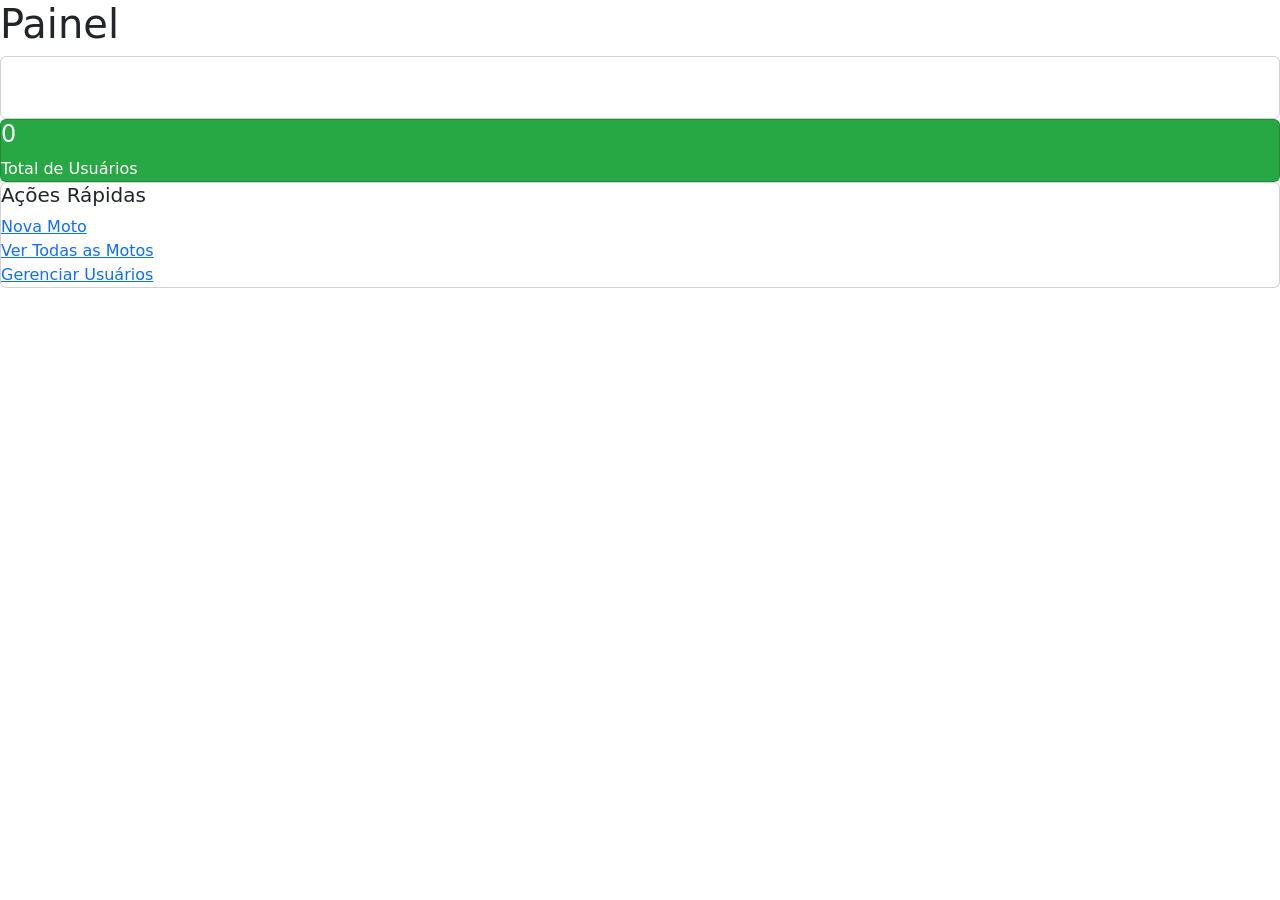
<file: src/main/resources/templates/index.html>
<!DOCTYPE html>
<html xmlns:th="http://www.thymeleaf.org" lang="pt-br">
<head>
    <meta charset="UTF-8">
    <title>Dashboard</title>
    <link rel="stylesheet" href="https://cdn.jsdelivr.net/npm/bootstrap@5.3.3/dist/css/bootstrap.min.css"/>
    <link rel="stylesheet" href="https://cdn.jsdelivr.net/npm/bootstrap-icons@1.11.0/font/bootstrap-icons.css"/>
</head>
<body th:with="pageTitle='Dashboard', content=~{::content}" th:insert="~{fragments/layout}">

<div th:fragment="content">
    <div class="linha">
        <div class="coluna-12">
            <h1 class="titulo margem-baixo-4">
                Painel
            </h1>
        </div>
    </div>

    <div class="linha margem-baixo-4">
        <div class="coluna-6">
            <div class="card" style="background-color: var(--cor-principal); color: white;">
                <div class="corpo-card">
                    <div class="flexivel espaco-entre">
                        <div>
                            <h4 class="card-title" th:text="${totalMotos}">0</h4>
                            <p class="card-text">Total de Motos</p>
                        </div>
                    </div>
                </div>
            </div>
        </div>
        
        <div class="coluna-6">
            <div class="card" style="background-color: #28a745; color: white;">
                <div class="corpo-card">
                    <div class="flexivel espaco-entre">
                        <div>
                            <h4 class="card-title" th:text="${totalUsuarios}">0</h4>
                            <p class="card-text">Total de Usuários</p>
                        </div>
                    </div>
                </div>
            </div>
        </div>
    </div>

    <div class="linha">
        <div class="coluna-12">
            <div class="card">
                <div class="cabecalho-card">
                    <h5 class="titulo-pequeno">
                        Ações Rápidas
                    </h5>
                </div>
                <div class="corpo-card">
                    <div class="linha">
                        <div class="coluna-4 margem-baixo-3">
                            <a th:href="@{/motos/novo}" class="botao" style="width: 100%;">
                                Nova Moto
                            </a>
                        </div>
                        <div class="coluna-4 margem-baixo-3">
                            <a th:href="@{/motos}" class="botao-outline" style="width: 100%;">
                                Ver Todas as Motos
                            </a>
                        </div>
                        <div class="coluna-4 margem-baixo-3">
                            <a th:href="@{/usuarios}" class="botao-secundario" style="width: 100%;">
                                Gerenciar Usuários
                            </a>
                        </div>
                    </div>
                </div>
            </div>
        </div>
    </div>

</div>

</body>
</html>
</file>
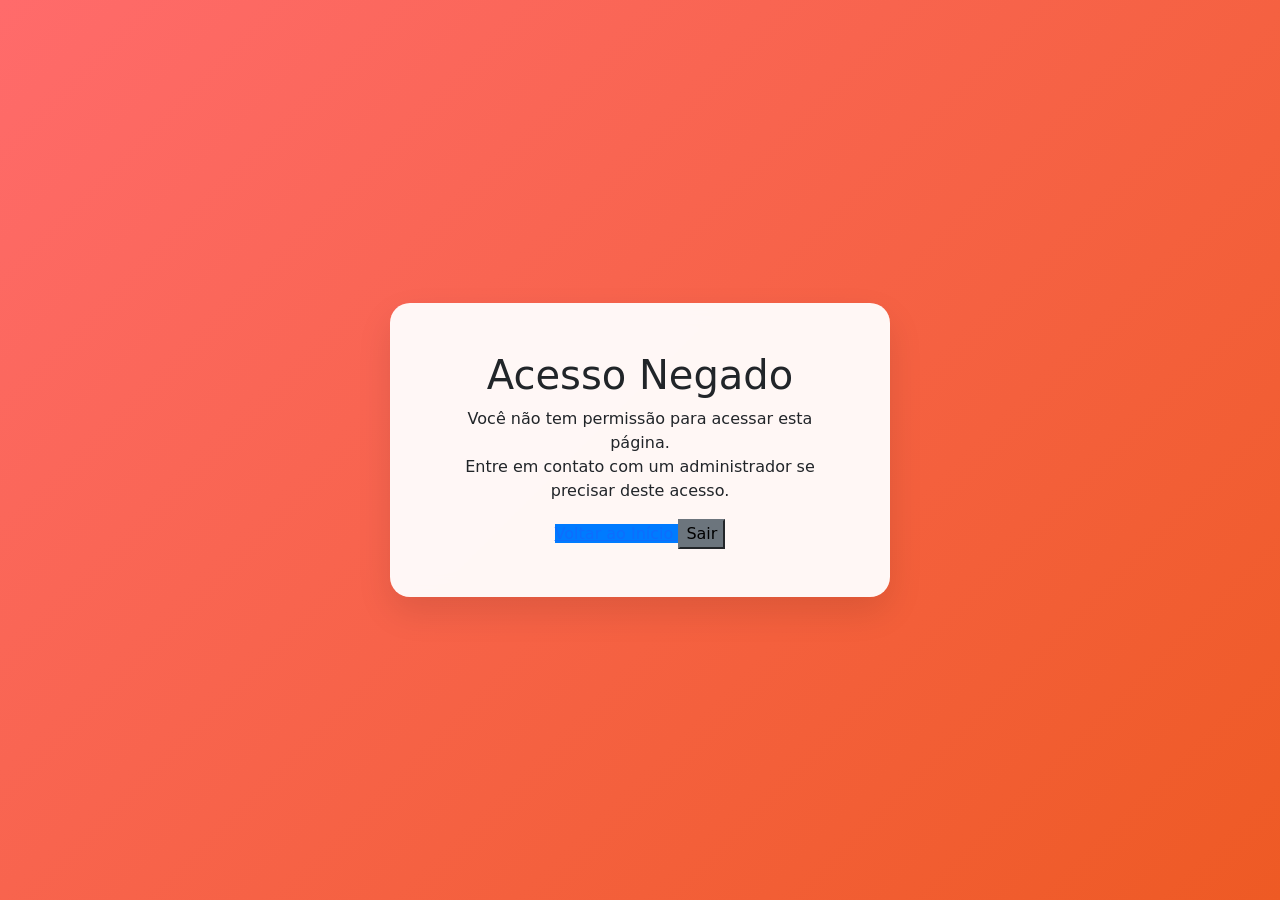
<file: src/main/resources/templates/acesso-negado.html>
<!DOCTYPE html>
<html xmlns:th="http://www.thymeleaf.org" lang="pt-br">
<head>
    <meta charset="UTF-8">
    <title>Acesso Negado</title>
    <link rel="stylesheet" href="https://cdn.jsdelivr.net/npm/bootstrap@5.3.3/dist/css/bootstrap.min.css"/>
    <link rel="stylesheet" th:href="@{/css/custom.css}"/>
    <style>
        body {
            background: linear-gradient(135deg, #ff6b6b 0%, #ee5a24 100%);
            height: 100vh;
            display: flex;
            align-items: center;
            justify-content: center;
        }
        .error-card {
            background: rgba(255, 255, 255, 0.95);
            backdrop-filter: blur(10px);
            border-radius: 20px;
            box-shadow: 0 15px 35px rgba(0, 0, 0, 0.1);
            padding: 3rem;
            text-align: center;
            max-width: 500px;
        }
        .error-icon {
            font-size: 4rem;
            color: #ff6b6b;
            margin-bottom: 1rem;
        }
        .botao {
            background-color: #007bff !important;
            border-color: #007bff !important;
        }
        .botao:hover {
            background-color: #0056b3 !important;
            border-color: #0056b3 !important;
        }
        .botao-secundario {
            background-color: #6c757d !important;
            border-color: #6c757d !important;
        }
        .botao-secundario:hover {
            background-color: #545b62 !important;
            border-color: #545b62 !important;
        }
    </style>
</head>
<body>
    <div class="error-card">
        <h1 class="titulo margem-baixo-3">Acesso Negado</h1>
        <p class="texto-cinza margem-baixo-4">
            Você não tem permissão para acessar esta página.<br>
            Entre em contato com um administrador se precisar deste acesso.
        </p>
        
        <div class="flexivel centralizar" style="gap: 1rem;">
            <a th:href="@{/motos}" class="botao">
                Voltar ao Início
            </a>
            <form th:action="@{/logout}" method="post" style="display: inline;">
                <input type="hidden" th:name="${_csrf.parameterName}" th:value="${_csrf.token}"/>
                <button type="submit" class="botao-secundario">
                    Sair
                </button>
            </form>
        </div>
    </div>

    <script src="https://cdn.jsdelivr.net/npm/bootstrap@5.3.3/dist/js/bootstrap.bundle.min.js"></script>
</body>
</html>
</file>
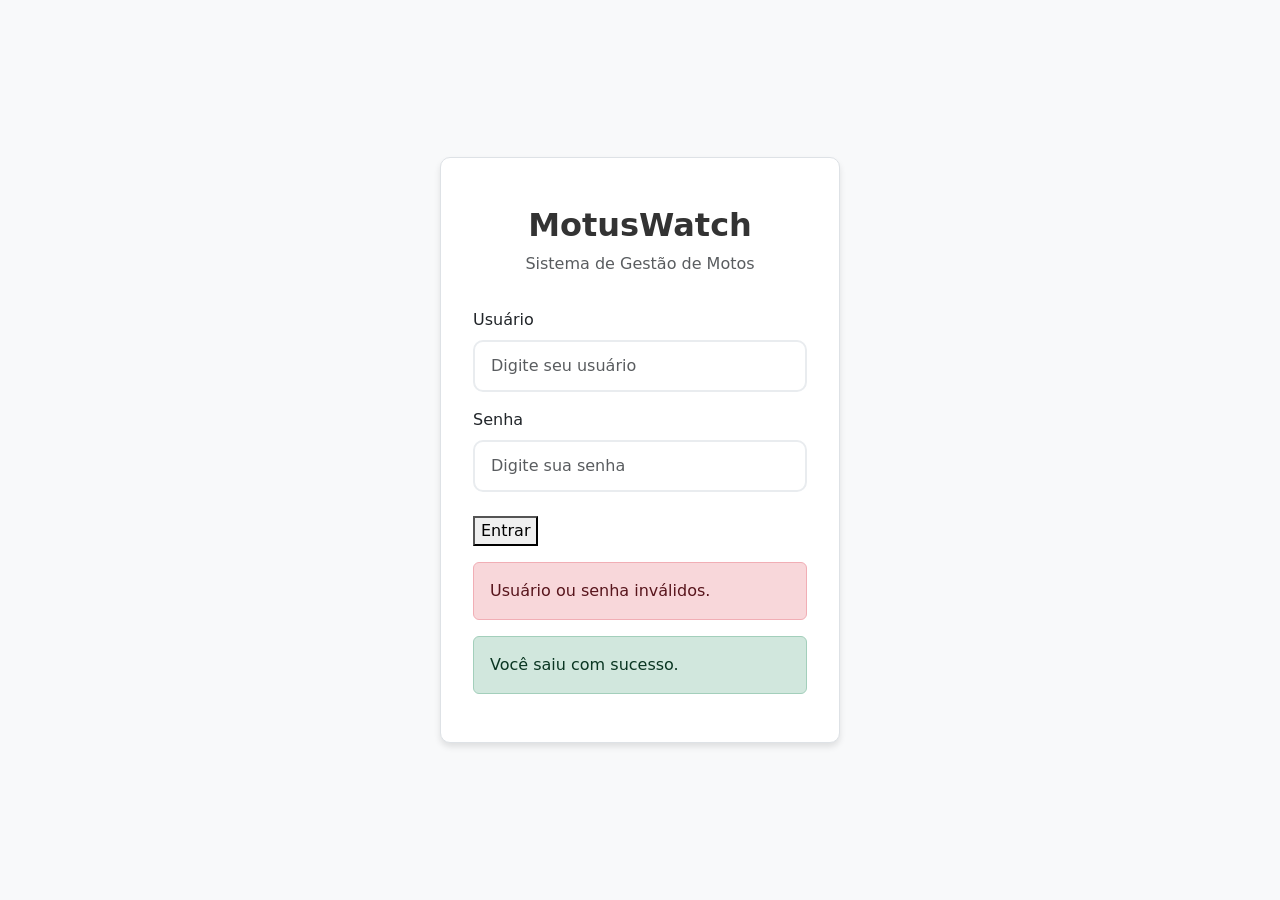
<file: src/main/resources/templates/fragments/login.html>
<!DOCTYPE html>
<html xmlns:th="http://www.thymeleaf.org" lang="pt-br">
<head>
    <meta charset="UTF-8">
    <title>Login - MotusWatch</title>
    <link rel="stylesheet" href="https://cdn.jsdelivr.net/npm/bootstrap@5.3.3/dist/css/bootstrap.min.css"/>
    <link rel="stylesheet" th:href="@{/css/custom.css}"/>
    <style>
        body {
            background-color: #f8f9fa;
            height: 100vh;
            display: flex;
            align-items: center;
            justify-content: center;
        }
        .login-card {
            background: white;
            border-radius: 10px;
            box-shadow: 0 4px 6px rgba(0, 0, 0, 0.1);
            padding: 2rem;
            width: 100%;
            max-width: 400px;
            border: 1px solid #dee2e6;
        }
        .login-header {
            text-align: center;
            margin-bottom: 2rem;
        }
        .login-header h2 {
            color: #333;
            font-weight: 600;
        }
        .form-control {
            border-radius: 10px;
            border: 2px solid #e9ecef;
            padding: 0.75rem 1rem;
        }
        .form-control:focus {
            border-color: var(--primary-color);
            box-shadow: 0 0 0 0.2rem rgba(11, 159, 11, 0.25);
        }
        .btn-login {
            background-color: var(--primary-color);
            border: 1px solid var(--primary-color);
            border-radius: 6px;
            padding: 0.75rem;
            font-weight: 500;
            color: white;
            width: 100%;
        }
        .btn-login:hover {
            background-color: #0a8a0a;
            border-color: #0a8a0a;
            color: white;
        }
    </style>
</head>
<body>
    <div class="login-card">
        <div class="login-header">
            <h2 class="mt-3">MotusWatch</h2>
            <p class="text-muted">Sistema de Gestão de Motos</p>
        </div>

        <form th:action="@{/login}" method="post">
            <div class="mb-3">
                <label for="username" class="form-label">Usuário</label>
                <input type="text" class="form-control" id="username" name="username" 
                       placeholder="Digite seu usuário" required>
            </div>

            <div class="mb-4">
                <label for="password" class="form-label">Senha</label>
                <input type="password" class="form-control" id="password" name="password" 
                       placeholder="Digite sua senha" required>
            </div>

            <button type="submit" class="botao">
                Entrar
            </button>
        </form>


        <div th:if="${param.error}" class="alert alert-danger mt-3" role="alert">
            Usuário ou senha inválidos.
        </div>
        <div th:if="${param.logout}" class="alert alert-success mt-3" role="alert">
            Você saiu com sucesso.
        </div>
    </div>

    <script src="https://cdn.jsdelivr.net/npm/bootstrap@5.3.3/dist/js/bootstrap.bundle.min.js"></script>
</body>
</html>
</file>
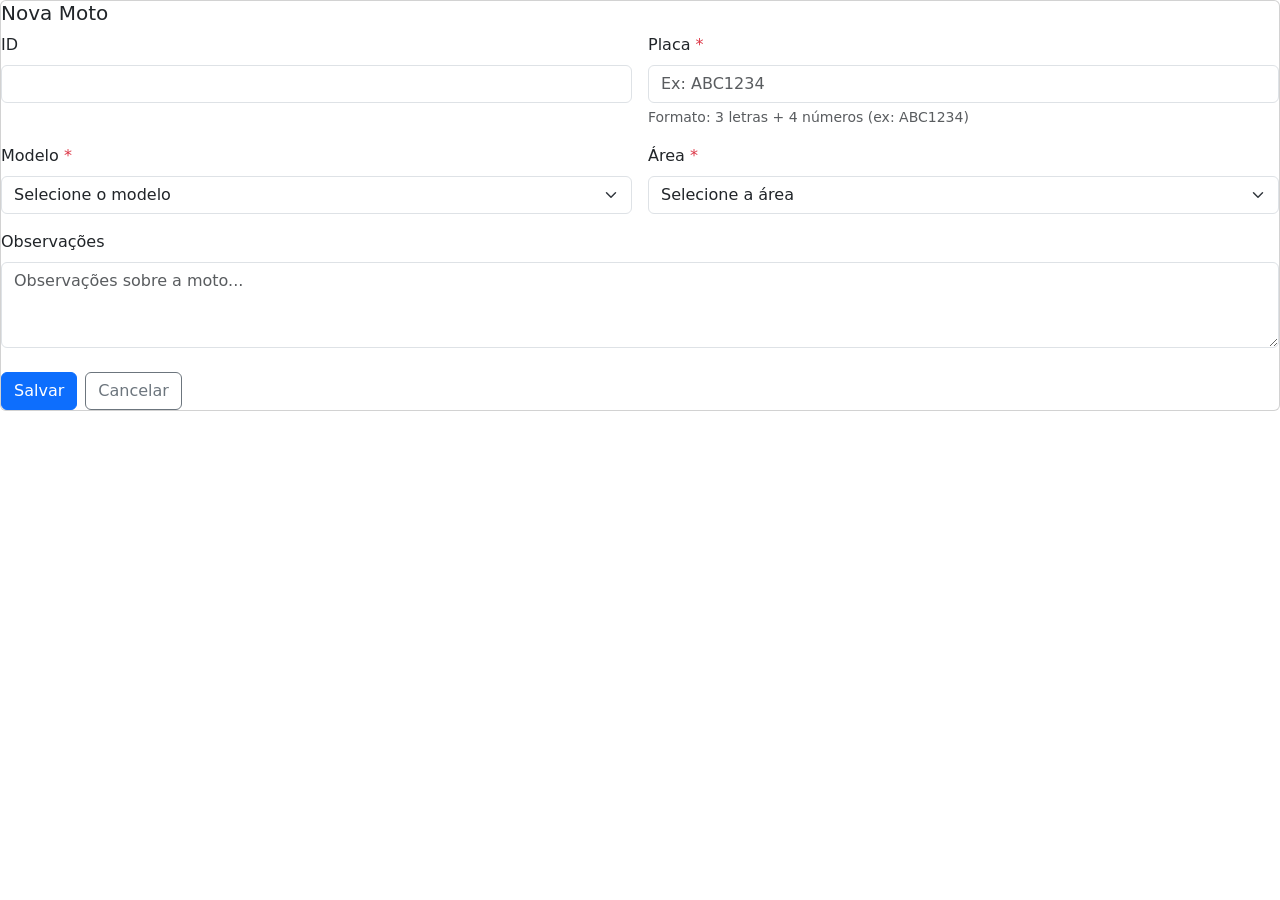
<file: src/main/resources/templates/motos/form.html>
<!DOCTYPE html>
<html xmlns:th="http://www.thymeleaf.org" lang="pt-br">
<head>
    <meta charset="UTF-8">
    <title th:text="${isNew} ? 'Nova Moto' : 'Editar Moto'">Nova Moto - MotusWatch</title>
    <link rel="stylesheet" href="https://cdn.jsdelivr.net/npm/bootstrap@5.3.3/dist/css/bootstrap.min.css"/>
    <link rel="stylesheet" href="https://cdn.jsdelivr.net/npm/bootstrap-icons@1.11.0/font/bootstrap-icons.css"/>
</head>
<body th:with="pageTitle=${isNew} ? 'Nova Moto' : 'Editar Moto', content=~{::content}" th:insert="~{fragments/layout}">

<div th:fragment="content">
    <div class="linha">
        <div class="coluna-12">
            <div class="card">
                <div class="cabecalho-card">
                    <h5 class="titulo-pequeno">
                        <span th:text="${isNew} ? 'Nova Moto' : 'Editar Moto'">Nova Moto</span>
                    </h5>
                </div>
                <div class="corpo-card">
                    <form th:object="${moto}" 
                          th:action="${isNew} ? @{/motos} : @{|/motos/${moto.id}|}" 
                          method="post">

                        <div class="row g-3">
                            <div class="col-md-6" th:if="${!isNew}">
                                <label class="form-label">ID</label>
                                <input class="form-control" th:value="*{id}" readonly/>
                            </div>

                            <div class="col-md-6">
                                <label class="form-label">Placa <span class="text-danger">*</span></label>
                                <input class="form-control" th:field="*{placa}" 
                                       placeholder="Ex: ABC1234" 
                                       pattern="[A-Z]{3}[0-9]{4}" 
                                       title="Formato: 3 letras seguidas de 4 números (ex: ABC1234)"
                                       maxlength="7"
                                       required/>
                                <div class="text-danger small" th:if="${#fields.hasErrors('placa')}" 
                                     th:errors="*{placa}"></div>
                                <div class="form-text">Formato: 3 letras + 4 números (ex: ABC1234)</div>
                            </div>

                            <div class="col-md-6">
                                <label class="form-label">Modelo <span class="text-danger">*</span></label>
                                <select class="form-select" th:field="*{modelo}" required>
                                    <option value="">Selecione o modelo</option>
                                    <option th:each="modelo : ${modelos}" 
                                            th:value="${modelo}" 
                                            th:text="${modelo.displayName}"></option>
                                </select>
                                <div class="text-danger small" th:if="${#fields.hasErrors('modelo')}" 
                                     th:errors="*{modelo}"></div>
                            </div>

                            <div class="col-md-6">
                                <label class="form-label">Área <span class="text-danger">*</span></label>
                                <select class="form-select" th:field="*{area}" required>
                                    <option value="">Selecione a área</option>
                                    <option th:each="area : ${areas}" 
                                            th:value="${area}" 
                                            th:text="${area}"></option>
                                </select>
                                <div class="text-danger small" th:if="${#fields.hasErrors('area')}" 
                                     th:errors="*{area}"></div>
                            </div>



                            <div class="col-12">
                                <label class="form-label">Observações</label>
                                <textarea class="form-control" th:field="*{observacao}" 
                                          rows="3" placeholder="Observações sobre a moto..."></textarea>
                            </div>
                        </div>

                        <div class="d-flex gap-2 mt-4">
                            <button class="btn btn-primary" type="submit">
                                <span th:text="${isNew} ? 'Salvar' : 'Atualizar'">Salvar</span>
                            </button>
                            <a class="btn btn-outline-secondary" th:href="@{/motos}">
                                Cancelar
                            </a>
                        </div>
                    </form>
                </div>
            </div>
        </div>

    </div>
</div>

</body>
</html>
</file>
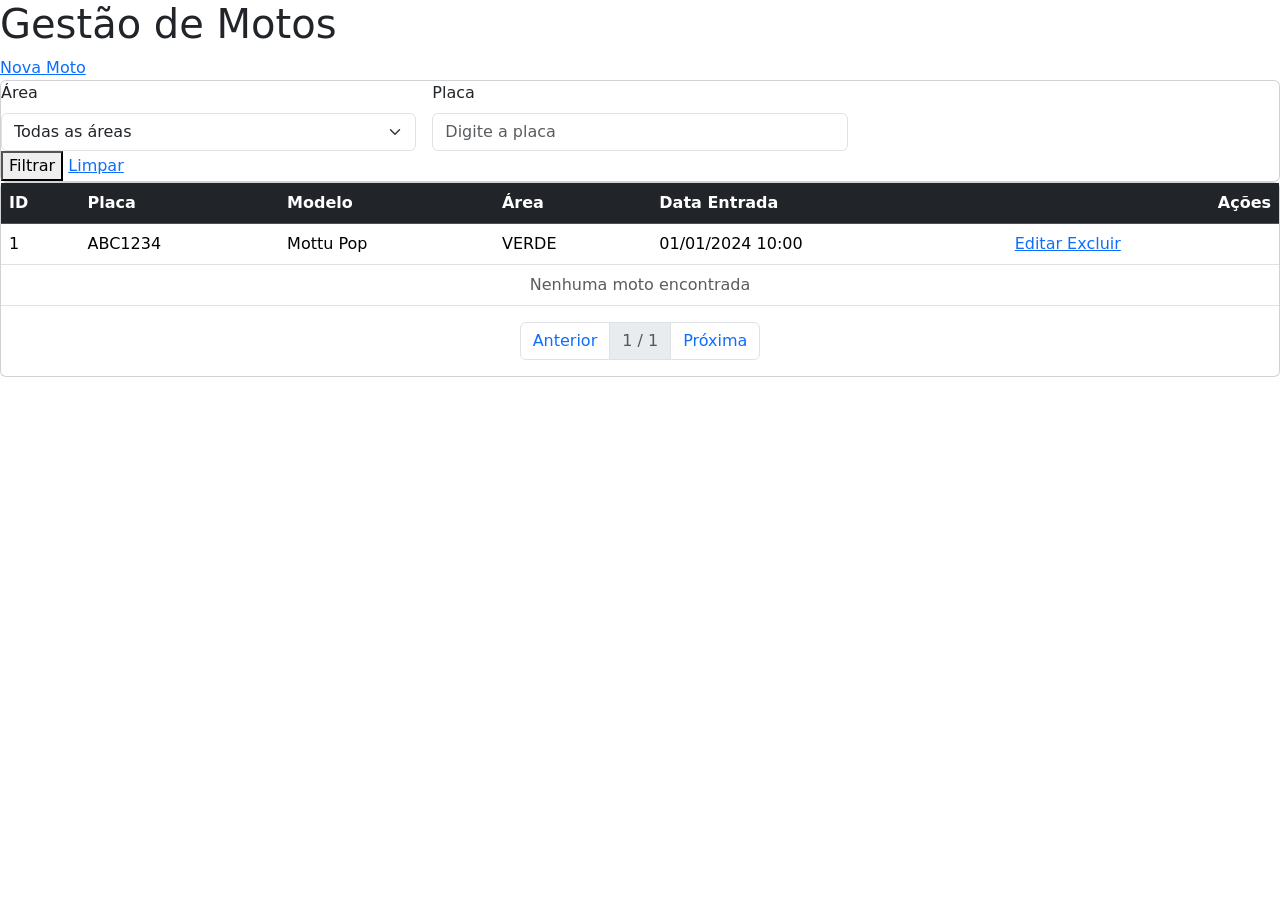
<file: src/main/resources/templates/motos/lista.html>
<!DOCTYPE html>
<html xmlns:th="http://www.thymeleaf.org" xmlns:sec="http://www.thymeleaf.org/extras/spring-security" lang="pt-br">
<head>
    <meta charset="UTF-8">
    <title>Motos - MotusWatch</title>
    <link rel="stylesheet" href="https://cdn.jsdelivr.net/npm/bootstrap@5.3.3/dist/css/bootstrap.min.css"/>
    <link rel="stylesheet" href="https://cdn.jsdelivr.net/npm/bootstrap-icons@1.11.0/font/bootstrap-icons.css"/>
</head>
<body th:with="pageTitle='Motos', content=~{::content}" th:insert="~{fragments/layout}">

<div th:fragment="content">
    <div class="flexivel espaco-entre alinhar-centro margem-baixo-4">
        <h1 class="titulo">
            Gestão de Motos
        </h1>
        <a th:href="@{/motos/novo}" class="botao">
            Nova Moto
        </a>
    </div>

    <div class="card margem-baixo-4">
        <div class="corpo-card">
            <form method="get" th:action="@{/motos}">
                <div class="row g-3">
                    <div class="col-md-4">
                        <label for="area" class="form-label">Área</label>
                        <select class="form-select" id="area" name="area">
                            <option value="">Todas as áreas</option>
                            <option th:each="area : ${areas}" 
                                    th:value="${area}" 
                                    th:text="${area}"
                                    th:selected="${area == areaSelecionada}"></option>
                        </select>
                    </div>
                    <div class="col-md-4">
                        <label for="placa" class="form-label">Placa</label>
                        <input type="text" class="form-control" id="placa" name="placa" 
                               placeholder="Digite a placa" th:value="${placaSelecionada}">
                    </div>
                </div>
                <div class="linha margem-cima-3">
                    <div class="coluna-12">
                        <button type="submit" class="botao-outline">
                            Filtrar
                        </button>
                        <a th:href="@{/motos}" class="botao-secundario">
                            Limpar
                        </a>
                    </div>
                </div>
            </form>
        </div>
    </div>

    <!-- Tabela de motos -->
    <div class="card">
        <div class="corpo-card">
            <div class="tabela-responsiva">
                <table class="table table-hover">
                    <thead class="table-dark">
                        <tr>
                            <th>ID</th>
                            <th>Placa</th>
                            <th>Modelo</th>
                            <th>Área</th>
                            <th>Data Entrada</th>
                            <th class="text-end">Ações</th>
                        </tr>
                    </thead>
                    <tbody>
                        <tr th:each="moto : ${motos.content}">
                            <td th:text="${moto.id}">1</td>
                            <td>
                                <span class="etiqueta etiqueta-cinza" th:text="${moto.placa}">ABC1234</span>
                            </td>
                            <td th:text="${moto.modelo.displayName}">Mottu Pop</td>
                            <td>
                                <span th:class="${moto.area == 'VERDE' ? 'etiqueta etiqueta-verde' : moto.area == 'AMARELO' ? 'etiqueta etiqueta-amarela' : moto.area == 'VERMELHO' ? 'etiqueta etiqueta-vermelha' : 'etiqueta etiqueta-cinza'}"
                                      th:text="${moto.area}">VERDE</span>
                            </td>
                            <td th:text="${#temporals.format(moto.dataEntrada, 'dd/MM/yyyy HH:mm')}">01/01/2024 10:00</td>
                            <td class="texto-direita">
                                <div class="grupo-botoes" role="group">
                                    <a th:href="@{|/motos/${moto.id}/editar|}" 
                                       class="botao-outline botao-pequeno">
                                        Editar
                                    </a>
                                    <a th:href="@{|/motos/${moto.id}/excluir|}" 
                                       class="botao-secundario botao-pequeno"
                                       sec:authorize="hasAuthority('ADMIN')"
                                       onclick="return confirm('Tem certeza que deseja excluir esta moto?')">
                                        Excluir
                                    </a>
                                </div>
                            </td>
                        </tr>
                        <tr th:if="${motos.content.isEmpty()}">
                            <td colspan="6" class="text-center text-muted">
                                Nenhuma moto encontrada
                            </td>
                        </tr>
                    </tbody>
                </table>
            </div>

            <nav th:if="${motos.totalPages > 1}" class="mt-3">
                <ul class="pagination justify-content-center">
                    <li class="page-item" th:classappend="${motos.first} ? 'disabled'">
                        <a class="page-link" th:href="@{/motos(page=${motos.number-1}, size=${motos.size})}">
                            Anterior
                        </a>
                    </li>
                    <li class="page-item disabled">
                        <span class="page-link" th:text="${motos.number + 1} + ' / ' + ${motos.totalPages}">1 / 1</span>
                    </li>
                    <li class="page-item" th:classappend="${motos.last} ? 'disabled'">
                        <a class="page-link" th:href="@{/motos(page=${motos.number+1}, size=${motos.size})}">
                            Próxima
                        </a>
                    </li>
                </ul>
            </nav>
        </div>
    </div>
</div>

</body>
</html>
</file>
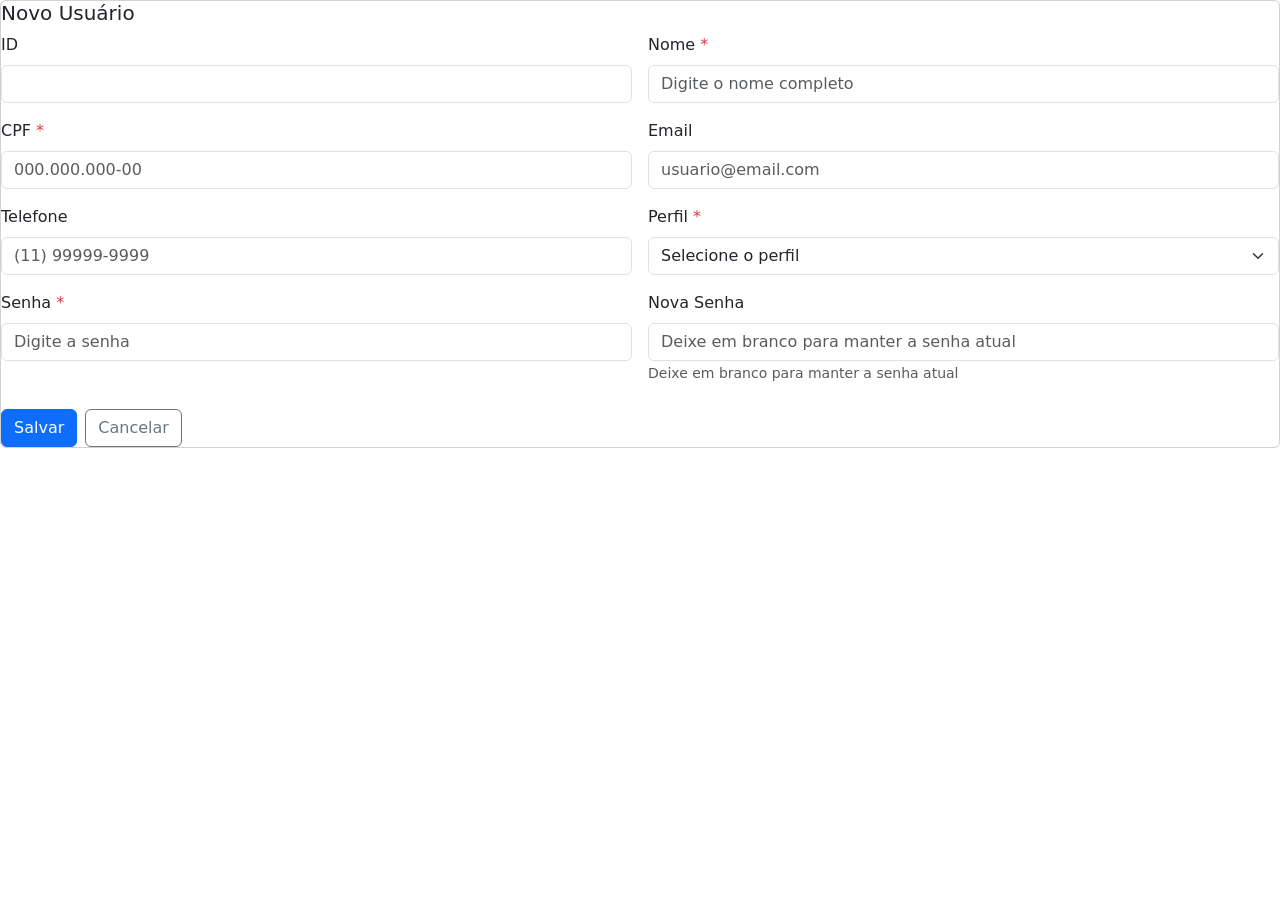
<file: src/main/resources/templates/usuarios/form.html>
<!DOCTYPE html>
<html xmlns:th="http://www.thymeleaf.org" lang="pt-br">
<head>
    <meta charset="UTF-8">
    <title th:text="${isNew} ? 'Novo Usuário' : 'Editar Usuário'">Novo Usuário - MotusWatch</title>
    <link rel="stylesheet" href="https://cdn.jsdelivr.net/npm/bootstrap@5.3.3/dist/css/bootstrap.min.css"/>
    <link rel="stylesheet" href="https://cdn.jsdelivr.net/npm/bootstrap-icons@1.11.0/font/bootstrap-icons.css"/>
</head>
<body th:with="pageTitle=${isNew} ? 'Novo Usuário' : 'Editar Usuário', content=~{::content}" th:insert="~{fragments/layout}">

<div th:fragment="content">
    <div class="linha">
        <div class="coluna-12">
            <div class="card">
                <div class="cabecalho-card">
                    <h5 class="titulo-pequeno">
                        <span th:text="${isNew} ? 'Novo Usuário' : 'Editar Usuário'">Novo Usuário</span>
                    </h5>
                </div>
                <div class="corpo-card">
                    <form th:object="${usuario}" 
                          th:action="${isNew} ? @{/usuarios} : @{|/usuarios/${usuario.id}|}" 
                          method="post">

                        <div class="row g-3">
                            <div class="col-md-6" th:if="${!isNew}">
                                <label class="form-label">ID</label>
                                <input class="form-control" th:value="*{id}" readonly/>
                            </div>

                            <div class="col-md-6">
                                <label class="form-label">Nome <span class="text-danger">*</span></label>
                                <input class="form-control" th:field="*{nome}" 
                                       placeholder="Digite o nome completo" required/>
                                <div class="text-danger small" th:if="${#fields.hasErrors('nome')}" 
                                     th:errors="*{nome}"></div>
                            </div>

                            <div class="col-md-6">
                                <label class="form-label">CPF <span class="text-danger">*</span></label>
                                <input class="form-control" th:field="*{cpf}" 
                                       placeholder="000.000.000-00" required/>
                                <div class="text-danger small" th:if="${#fields.hasErrors('cpf')}" 
                                     th:errors="*{cpf}"></div>
                            </div>

                            <div class="col-md-6">
                                <label class="form-label">Email</label>
                                <input type="email" class="form-control" th:field="*{email}" 
                                       placeholder="usuario@email.com"/>
                                <div class="text-danger small" th:if="${#fields.hasErrors('email')}" 
                                     th:errors="*{email}"></div>
                            </div>

                            <div class="col-md-6">
                                <label class="form-label">Telefone</label>
                                <input class="form-control" th:field="*{telefone}" 
                                       placeholder="(11) 99999-9999"/>
                            </div>

                            <div class="col-md-6">
                                <label class="form-label">Perfil <span class="text-danger">*</span></label>
                                <select class="form-select" th:field="*{perfil}" required>
                                    <option value="">Selecione o perfil</option>
                                    <option th:each="perfil : ${perfis}" 
                                            th:value="${perfil}" 
                                            th:text="${perfil}"></option>
                                </select>
                                <div class="text-danger small" th:if="${#fields.hasErrors('perfil')}" 
                                     th:errors="*{perfil}"></div>
                            </div>

                            <div class="col-md-6" th:if="${isNew}">
                                <label class="form-label">Senha <span class="text-danger">*</span></label>
                                <input type="password" class="form-control" th:field="*{senha}" 
                                       placeholder="Digite a senha" th:if="${isNew}" required/>
                                <div class="text-danger small" th:if="${#fields.hasErrors('senha')}" 
                                     th:errors="*{senha}"></div>
                            </div>

                            <div class="col-md-6" th:if="${!isNew}">
                                <label class="form-label">Nova Senha</label>
                                <input type="password" class="form-control" th:field="*{senha}" 
                                       placeholder="Deixe em branco para manter a senha atual"/>
                                <small class="form-text text-muted">Deixe em branco para manter a senha atual</small>
                            </div>
                        </div>

                        <div class="d-flex gap-2 mt-4">
                            <button class="btn btn-primary" type="submit">
                                <span th:text="${isNew} ? 'Salvar' : 'Atualizar'">Salvar</span>
                            </button>
                            <a class="btn btn-outline-secondary" th:href="@{/usuarios}">
                                Cancelar
                            </a>
                        </div>
                    </form>
                </div>
            </div>
        </div>

    </div>
</div>

</body>
</html>
</file>
